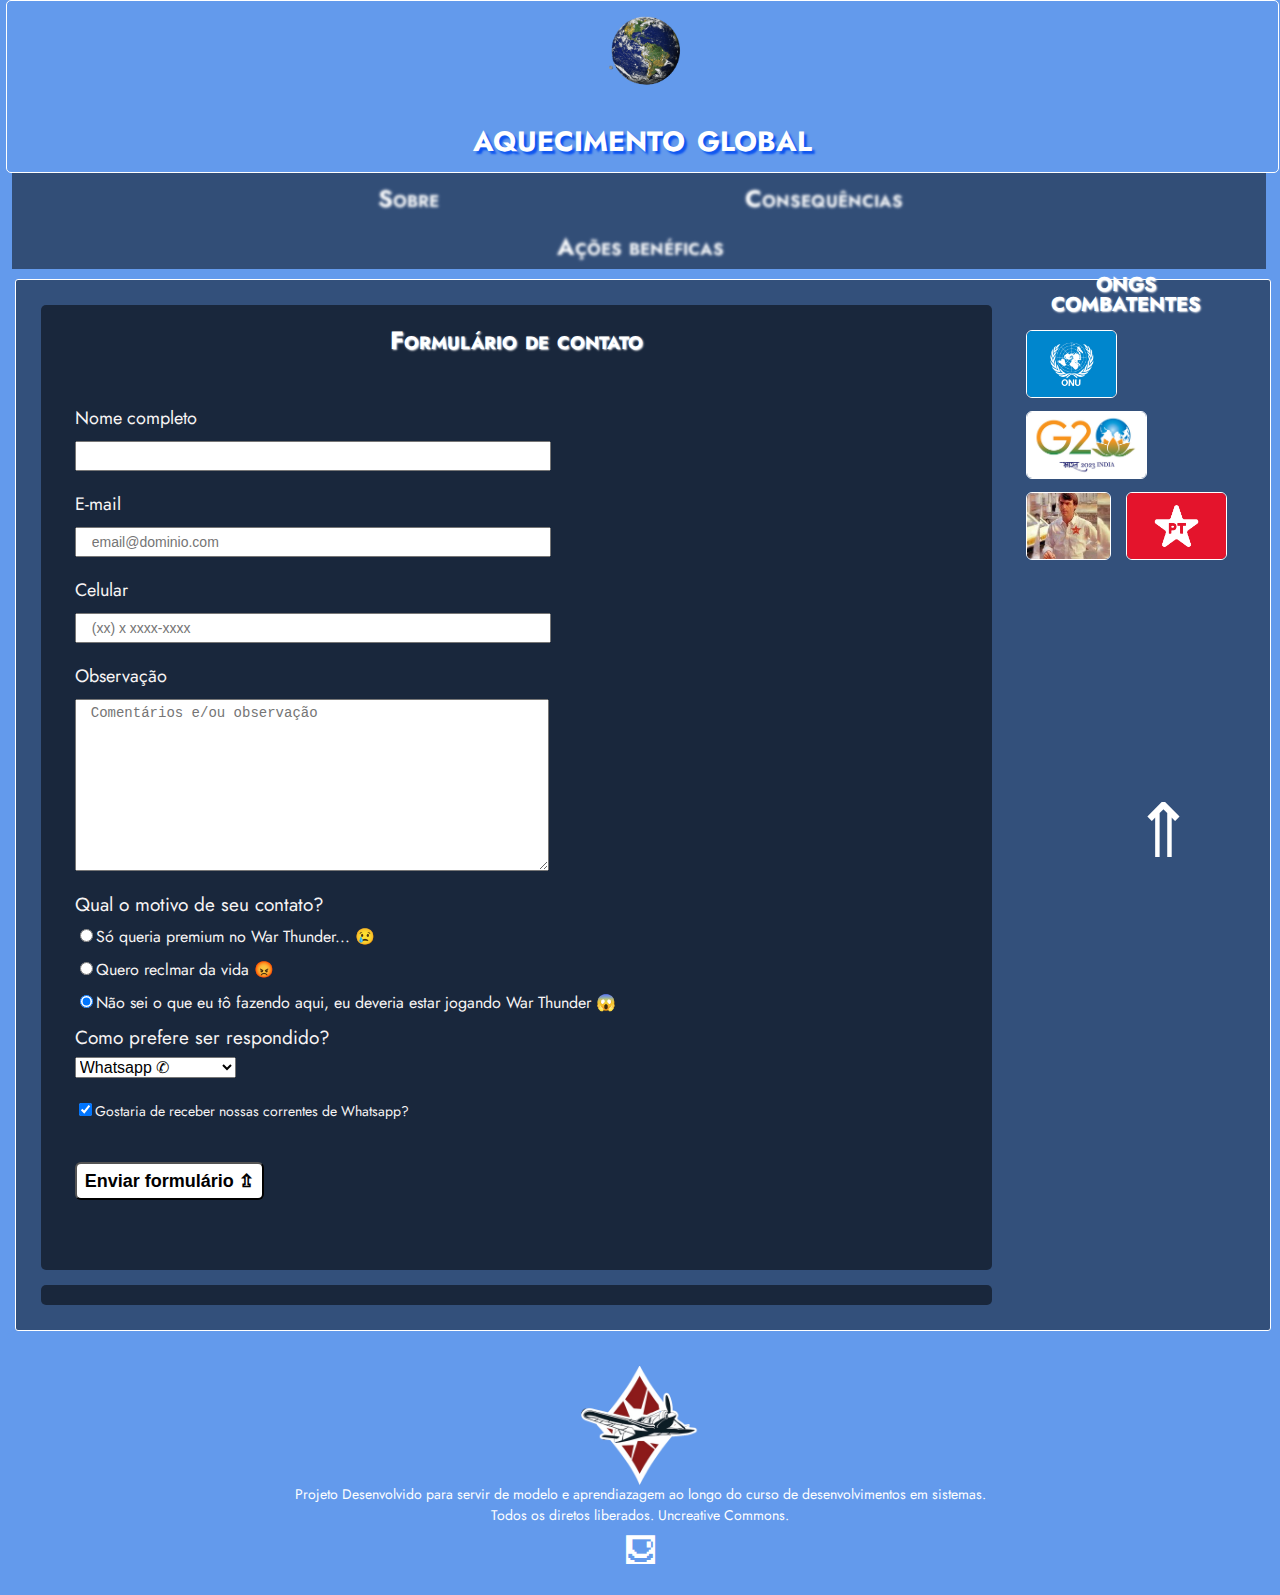
<file: contato.html>
<!DOCTYPE html>

<html lang="pt-br">
    <head>
        <meta charset="utf-8">

        <title>Aquecimento Global</title>
        <link rel="icon" type="image/x-icon" href="imagens/planeta-removebg-preview.png">


        <link rel="stylesheet" href="css/reset.css">
        <link rel="stylesheet" href="css/style.css">
        
    </head>
    <body>
       
        <header id="topo">
            <img class="logo" src="imagens/planeta-removebg-preview.png" alt="Logo oficial do jogo">
            <h1 class="titulo">aquecimento global</h1>
        </header>
    
        
        <nav>
            <ul class="menu">
                <li class="item-menu"><a href="index.html">Sobre</a></li>
                <li class="item-menu"><a href="sobre.html">Consequências</a></li>
                <li class="item-menu"><a href="contato.html">Ações benéficas</a></li>
            </ul>
        </nav>
        
        
        <main>
            
            <section>
                <h2 class="titulo-section">Formulário de contato</h2>
                <form>
                    <label for="nome">Nome completo</label>
                    <input type="text" id="nome" class="entrada_dados" required>
                    <label for="email">E-mail</label>
                    <input type="email" id="email" class="entrada_dados" placeholder="email@dominio.com">
                    <label for="celular">Celular</label>
                    <input type="tel" id="celular" class="entrada_dados" required placeholder="(xx) x xxxx-xxxx">
                    <label for="obs">Observação</label>
                    <textarea cols="70" rows="10" id="obs" class="entrada_dados" placeholder="Comentários e/ou observação"></textarea>

                    <fieldset>
                        <legend>Qual o motivo de seu contato?</legend>
                        <label for="radio-op1">
                            <input type="radio" value="conversa" id="radio-op1" name="contato">Só queria premium no War Thunder... &#128546;
                        </label>
                        <label for="radio-op2">
                            <input type="radio" value="reclamar" id="radio-op2" name="contato">Quero reclmar da vida &#128545;
                        </label>
                        <label for="radio-op3">
                            <input type="radio" value="nsei" id="radio-op3" name="contato" checked>Não sei o que eu tô fazendo aqui, eu deveria estar jogando War Thunder &#128561;
                        </label>
                    </fieldset>

                    <fieldset>
                        <legend>Como prefere ser respondido?</legend>
                        <select>
                            <option>Whatsapp &#9990;</option>
                            <option>E-mail &#9993;</option>
                            <option>Ligação &#9743;</option>
                            <option>Sinal de Fumaça &#9832;</option>
                            <option>Telepatia &#128174;</option>
                            <option>Invocação &#9959;</option>
                        </select>
                    </fieldset>

                    <label class="spam"><input type="checkbox" checked required>Gostaria de receber nossas correntes de Whatsapp?</label>

                    <input class="enviar" type="submit" value="Enviar formulário &#8684;">

                </form>
            </section>
            
            
            <section>
                <h2 class="titulo-section"></h2>

            </section>
            <aside class="sidebar">
                <h3 class="sidebar-titulo">ONGS COMBATENTES</h3>
                <a class="sidebar-links" href=""><img class="sidebar-banners" src="imagens/ONU.jpg"
                        alt="onu"></a>
                <a class="sidebar-links" href=""><img class="sidebar-banners" src="imagens/g20.jpg"
                        alt="g20"></a>
                <a class="sidebar-links" href=""><img class="sidebar-banners" src="imagens/bolso.jpeg" alt="BOLONARO"></a>
                <a class="sidebar-links" href=""><img class="sidebar-banners" src="imagens/partido-dos-trabalhadores.png" alt="lula"></a>


            <a class="btn_inicio" href="#topo" title="Voltar ao Início">&#8657</a>

        </main>
        
        
        <footer>
            <img class="logo-rodape" src="imagens/logowarthunderuau.png" alt="Logo oficial do Jogo">
            <p class="texto-rodape">Projeto Desenvolvido para servir de modelo e aprendiazagem ao longo do curso de
                desenvolvimentos em sistemas.</p>
            <p class="texto-rodape">Todos os diretos liberados. Uncreative Commons.</p>
            <p class="texto-rodape" style="font-size: 33px;">&#9982;</p>
        </footer>
    </body>
</html>
</file>
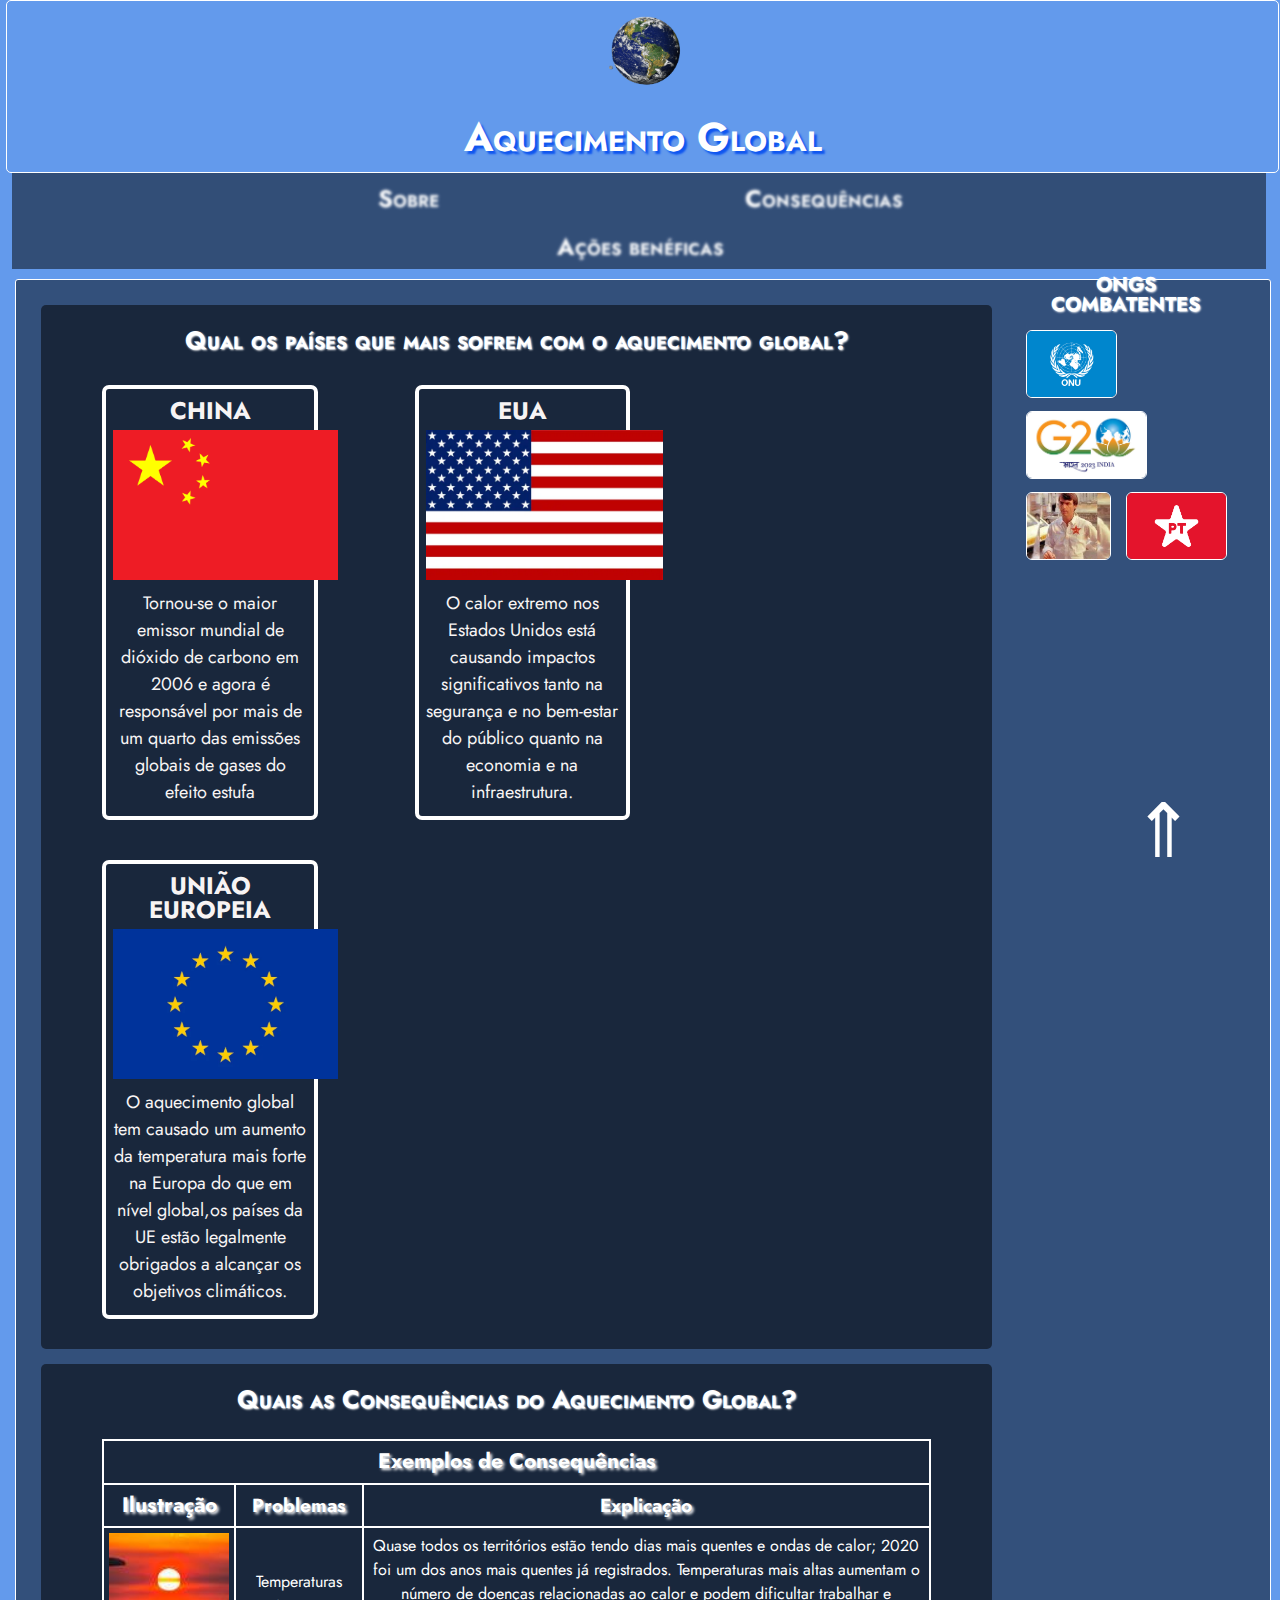
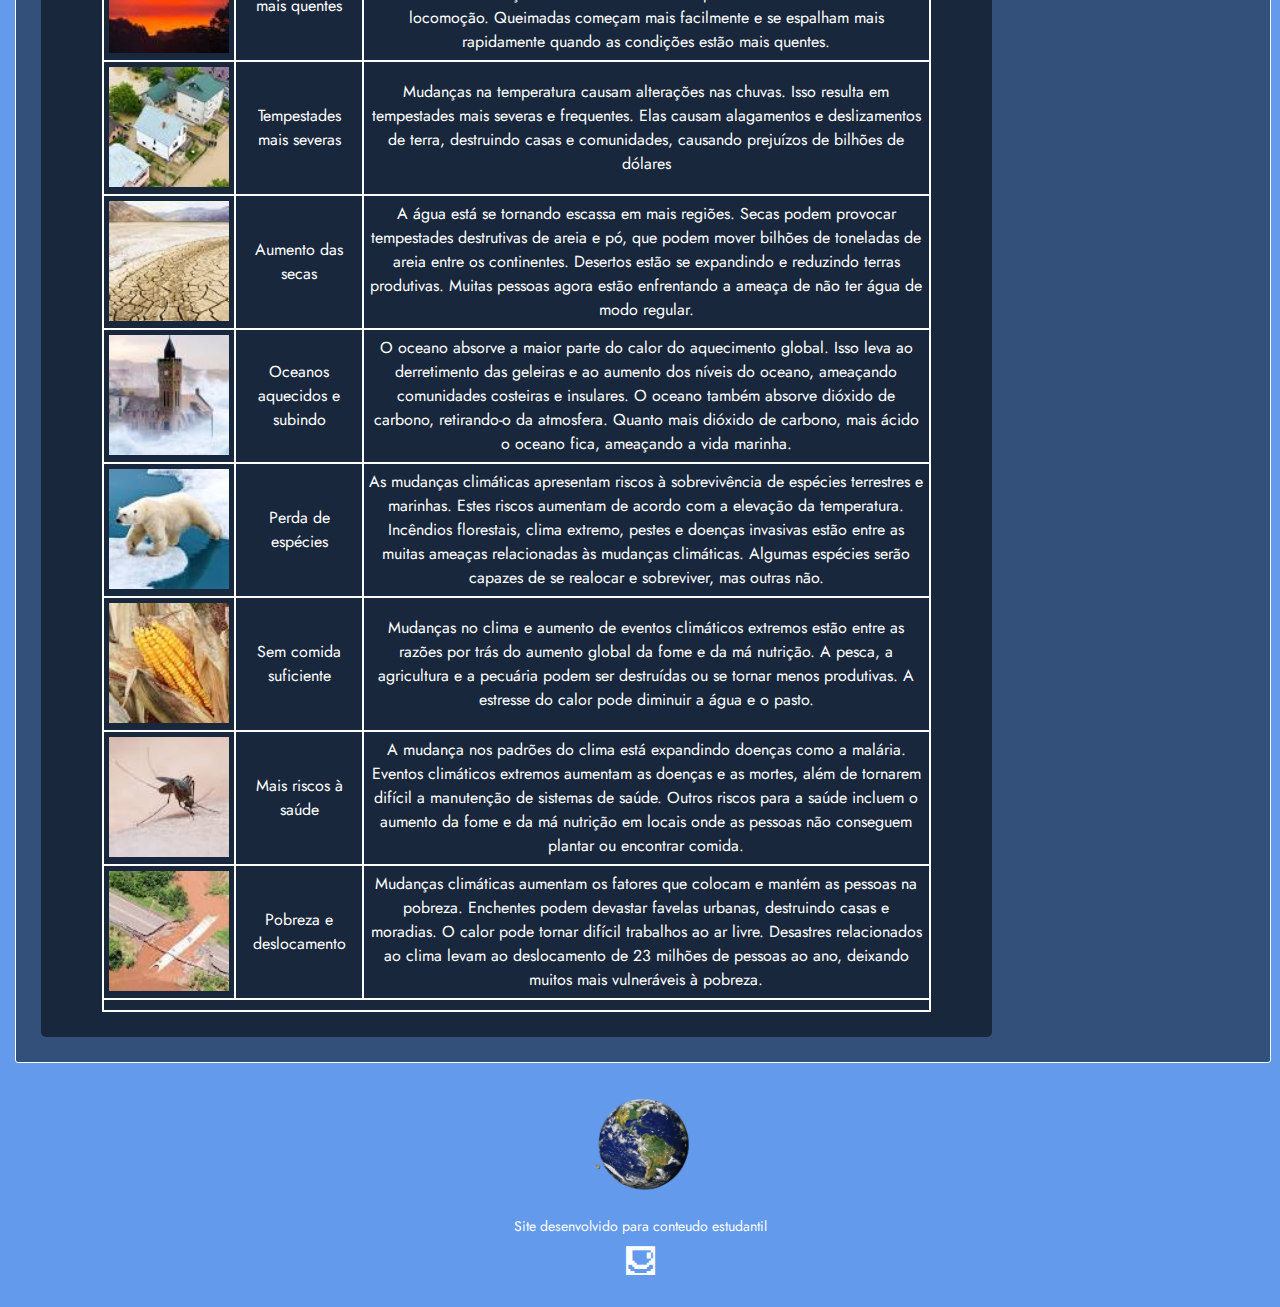
<file: sobre.html>
<!DOCTYPE html>


<html lang="pt-br">
    <head>
        <meta charset="utf-8">

        
        <title>Aquecimento Global</title>
        <link rel="icon" type="image/x-icon" href="imagens/planeta-removebg-preview.png">

        
        <link rel="stylesheet" href="css/reset.css">
        <link rel="stylesheet" href="css/style.css">
        
    </head>
    <body>
       
        <header id="topo">
            <img class="logo" src="imagens/planeta-removebg-preview.png" alt="Logo oficial do jogo">
            <h1 class="titulo">Aquecimento Global</h1>
        </header>
    
        
        <nav>
            <ul class="menu">
                <li class="item-menu"><a href="index.html">Sobre</a></li>
                <li class="item-menu"><a href="sobre.html">Consequências</a></li>
                <li class="item-menu"><a href="contato.html">Ações benéficas</a></li>
            </ul>
        </nav>
        
        
        <main>
            
            <section>
                
                <h2 class="titulo-section">Qual os países que mais sofrem com o aquecimento global?</h2>
                

                <ul class="conteudos">
                    <li class="item-conteudo">
                        <h3 class="titulo-conteudo">China</h3>
                        <img class="imagem-conteudo" src="imagens/china.webp">
                        <p class="desc-conteudo">Tornou-se o maior emissor mundial de dióxido de carbono em 2006 e agora é responsável por mais de um quarto das emissões globais de gases do efeito estufa</p>
                        <p class="desc-conteudo"></p>
                    </li>
                    <li class="item-conteudo">
                        <h3 class="titulo-conteudo">EUA</h3>
                        <img class="imagem-conteudo" src="imagens/estados-unidos.webp">
                        <p class="desc-conteudo"></p>
                        <p class="desc-conteudo">O calor extremo nos Estados Unidos está causando impactos significativos tanto na segurança e no bem-estar do público quanto na economia e na infraestrutura. </p>
                    </li>
                    <li class="item-conteudo">
                        <h3 class="titulo-conteudo">União Europeia</h3>
                        <img class="imagem-conteudo" src="imagens/bandeira-uniao-europeia.webp">
                        <p class="desc-conteudo">O aquecimento global tem causado um aumento da temperatura mais forte na Europa do que em nível global,os países da UE estão legalmente obrigados a alcançar os objetivos climáticos.</p>
                        <p class="desc-conteudo"></p>
                    </li>
                </ul>
            </section>
            
           
            <section>
                <h2 class="titulo-section">Quais as Consequências do Aquecimento Global?</h2>
                <table>
                    <thead>
                        <tr>
                            <th colspan="3">Exemplos de Consequências</th>
                        </tr>
                        <tr>
                            <th>Ilustração</th>
                            <th>Problemas</th>
                            <th>Explicação</th>
                        </tr>
                    </thead>
                    <tbody>
                        <tr>
                            <td><img class="logo-rodape" src="imagens/sol.jpeg"></td>
                            <td>Temperaturas mais quentes</td>
                            <td>Quase todos os territórios estão tendo dias mais quentes e ondas de calor; 2020 foi um dos anos mais quentes já registrados. Temperaturas mais altas aumentam o número de doenças relacionadas ao calor e podem dificultar trabalhar e locomoção. Queimadas começam mais facilmente e se espalham mais rapidamente quando as condições estão mais quentes.</td>
                        </tr>
                        <tr>
                            <td><img class="logo-rodape" src="imagens/casa.jpeg"></td>
                            <td>Tempestades mais severas</td>
                            <td>Mudanças na temperatura causam alterações nas chuvas. Isso resulta em tempestades mais severas e frequentes. Elas causam alagamentos e deslizamentos de terra, destruindo casas e comunidades, causando prejuízos de bilhões de dólares</td>
                        </tr>
                        <tr>
                            <td><img class="logo-rodape" src="imagens/nordeste.jpeg"></td>                        
                            <td>Aumento das secas</td>
                            <td>A água está se tornando escassa em mais regiões. Secas podem provocar tempestades destrutivas de areia e pó, que podem mover bilhões de toneladas de areia entre os continentes. Desertos estão se expandindo e reduzindo terras produtivas. Muitas pessoas agora estão enfrentando a ameaça de não ter água de modo regular.</td>
                        </tr>
                        <tr>
                            <td><img class="logo-rodape" src="imagens/igreja.jpeg"></td>
                            <td>Oceanos aquecidos e subindo</td>
                            <td>O oceano absorve a maior parte do calor do aquecimento global. Isso leva ao derretimento das geleiras e ao aumento dos níveis do oceano, ameaçando comunidades costeiras e insulares. O oceano também absorve dióxido de carbono, retirando-o da atmosfera. Quanto mais dióxido de carbono, mais ácido o oceano fica, ameaçando a vida marinha.</td>
                        </tr>
                        <tr>
                            <td><img class="logo-rodape" src="imagens/animal.jpeg"></td>
                            <td>Perda de espécies</td>
                            <td>As mudanças climáticas apresentam riscos à sobrevivência de espécies terrestres e marinhas. Estes riscos aumentam de acordo com a elevação da temperatura. Incêndios florestais, clima extremo, pestes e doenças invasivas estão entre as muitas ameaças relacionadas às mudanças climáticas. Algumas espécies serão capazes de se realocar e sobreviver, mas outras não.
                            </td>
                        </tr>
                        <tr>
                            <td><img class="logo-rodape" src="imagens/milho.jpeg"></td>
                            <td>Sem comida suficiente</td>
                            <td>Mudanças no clima e aumento de eventos climáticos extremos estão entre as razões por trás do aumento global da fome e da má nutrição. A pesca, a agricultura e a pecuária podem ser destruídas ou se tornar menos produtivas. A estresse do calor pode diminuir a água e o pasto.
                            </td>
                        </tr>
                        <tr>
                            <td><img class="logo-rodape" src="imagens/dengue.jpeg"></td>
                            <td>Mais riscos à saúde</td>
                            <td>A mudança nos padrões do clima está expandindo doenças como a malária. Eventos climáticos extremos aumentam as doenças e as mortes, além de tornarem difícil a manutenção de sistemas de saúde. Outros riscos para a saúde incluem o aumento da fome e da má nutrição em locais onde as pessoas não conseguem plantar ou encontrar comida.
                            </td>
                        </tr>
                        <tr>
                            <td><img class="logo-rodape" src="imagens/barro.jpeg"></td>
                            <td>Pobreza e deslocamento</td>
                            <td>Mudanças climáticas aumentam os fatores que colocam e mantém as pessoas na pobreza. Enchentes podem devastar favelas urbanas, destruindo casas e moradias. O calor pode tornar difícil trabalhos ao ar livre. Desastres relacionados ao clima levam ao deslocamento de 23 milhões de pessoas ao ano, deixando muitos mais vulneráveis à pobreza.</td>
                        </tr>
                    
                          


                            

































































                            
                        </tr>
                    </tbody>
                    <tfoot>
                        <tr>
                            <td colspan="3"></td>
                        </tr>
                    </tfoot>
                </table>
            </section>

        </section>
        <aside class="sidebar">
            <h3 class="sidebar-titulo">ONGS COMBATENTES</h3>
            <a class="sidebar-links" href=""><img class="sidebar-banners" src="imagens/ONU.jpg"
                    alt="onu"></a>
            <a class="sidebar-links" href=""><img class="sidebar-banners" src="imagens/g20.jpg"
                    alt="g20"></a>
            <a class="sidebar-links" href=""><img class="sidebar-banners" src="imagens/bolso.jpeg" alt="BOLONARO"></a>
            <a class="sidebar-links" href=""><img class="sidebar-banners" src="imagens/partido-dos-trabalhadores.png" alt="Lula"></a>
            <a class="btn_inicio" href="#topo" title="Voltar ao Início">&#8657</a>

        </main>
        
        <!-- Rodapé da página: contém o logo e texto -->
        <footer>
            <img class="logo-rodape" src="imagens/planeta-removebg-preview.png" alt="Logo oficial do Jogo">
            <p class="texto-rodape">Site desenvolvido para conteudo estudantil </p>
            <p class="texto-rodape"></p>
            <p class="texto-rodape" style="font-size: 33px;">&#9982;</p>
        </footer>
    </body>
</html>
</file>
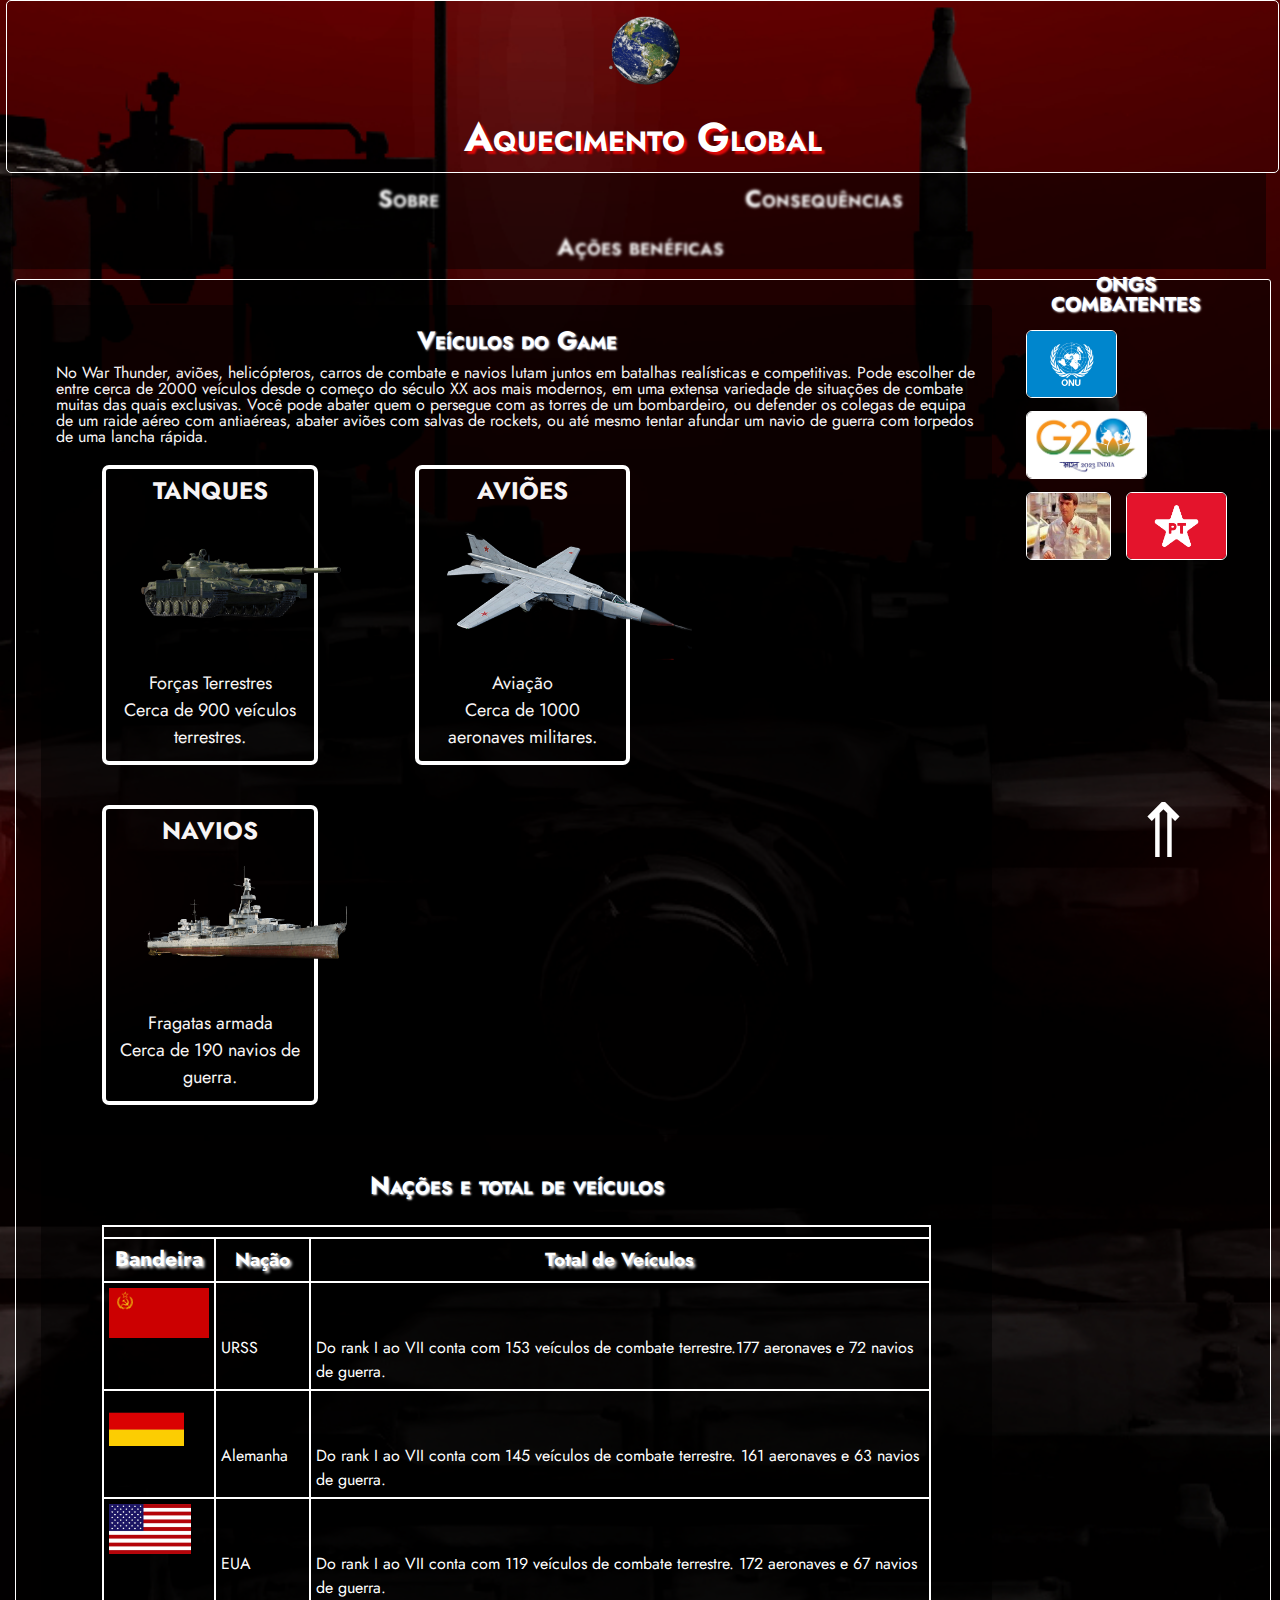
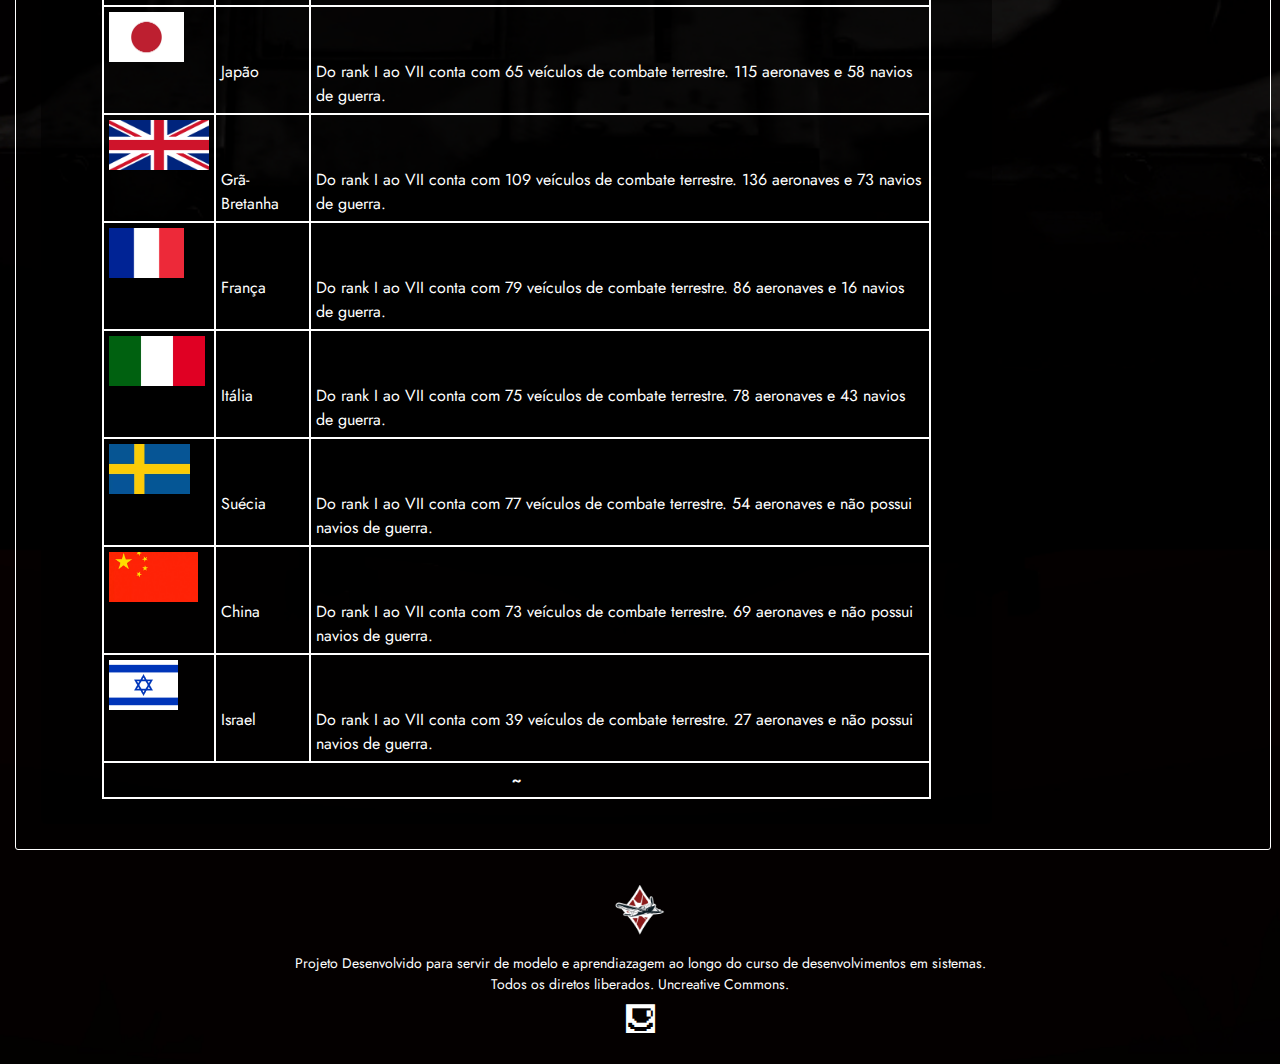
<file: warthunderlol-main/Projeto_Front-End-main/sobre.html>
<!DOCTYPE html>


<html lang="pt-br">
    <head>
        <meta charset="utf-8">

        
        <title>Aquecimento Global</title>
        <link rel="icon" type="image/x-icon" href="imagens/planeta-removebg-preview.png">

        
        <link rel="stylesheet" href="css/reset.css">
        <link rel="stylesheet" href="css/style.css">
        
    </head>
    <body>
       
        <header id="topo">
            <img class="logo" src="imagens/planeta-removebg-preview.png" alt="Logo oficial do jogo">
            <h1 class="titulo">Aquecimento Global</h1>
        </header>
    
        
        <nav>
            <ul class="menu">
                <li class="item-menu"><a href="index.html">Sobre</a></li>
                <li class="item-menu"><a href="sobre.html">Consequências</a></li>
                <li class="item-menu"><a href="contato.html">Ações benéficas</a></li>
            </ul>
        </nav>
        
        
        <main>
            
            <section>
                
                <h2 class="titulo-section">Veículos do Game</h2>
                <p>No War Thunder, aviões, helicópteros, carros de combate e navios lutam juntos em batalhas realísticas e competitivas. Pode escolher de entre cerca de 2000 veículos desde o começo do século XX aos mais modernos, em uma extensa variedade de situações de combate muitas das quais exclusivas. Você pode abater quem o persegue com as torres de um bombardeiro, ou defender os colegas de equipa de um raide aéreo com antiaéreas, abater aviões com salvas de rockets, ou até mesmo tentar afundar um navio de guerra com torpedos de uma lancha rápida.</p>
                

                <ul class="conteudos">
                    <li class="item-conteudo">
                        <h3 class="titulo-conteudo">Tanques</h3>
                        <img class="imagem-conteudo" src="imagens/tankurss.png">
                        <p class="desc-conteudo">Forças Terrestres</p>
                        <p class="desc-conteudo">Cerca de 900 veículos terrestres.</p>
                    </li>
                    <li class="item-conteudo">
                        <h3 class="titulo-conteudo">Aviões</h3>
                        <img class="imagem-conteudo" src="imagens/mig.png">
                        <p class="desc-conteudo">Aviação</p>
                        <p class="desc-conteudo">Cerca de 1000 aeronaves militares.</p>
                    </li>
                    <li class="item-conteudo">
                        <h3 class="titulo-conteudo">Navios</h3>
                        <img class="imagem-conteudo" src="imagens/navios.png">
                        <p class="desc-conteudo">Fragatas armada</p>
                        <p class="desc-conteudo">Cerca de 190 navios de guerra.</p>
                    </li>
                </ul>
            </section>
            
           
            <section>
                <h2 class="titulo-section">Nações e total de veículos</h2>
                <table>
                    <thead>
                        <tr>
                            <th colspan="3"></th>
                        </tr>
                        <tr>
                            <th>Bandeira</th>
                            <th>Nação</th>
                            <th>Total de Veículos</th>
                        </tr>
                    </thead>
                    <tbody>
                        <tr>
                            <td><img class="logo-rodape" src="imagens/Bandeiraurss.jpg"></td>
                            <td>URSS</td>
                            <td>Do rank I ao VII conta com 153 veículos de combate terrestre.177 aeronaves e 72 navios de guerra.</td>
                        </tr>
                        <tr>
                            <td><img class="logo-rodape" src="imagens/bandeira-da-alemanha_406939-4499.avif"></td>
                            <td>Alemanha</td>
                            <td>Do rank I ao VII conta com 145 veículos de combate terrestre. 161 aeronaves e 63 navios de guerra.</td>
                        </tr>
                        <tr>
                            <td><img class="logo-rodape" src="imagens/bandeira-estados-unidos.webp"></td>                        
                            <td>EUA</td>
                            <td>Do rank I ao VII conta com 119 veículos de combate terrestre. 172 aeronaves e 67 navios de guerra.</td>
                        </tr>
                        <tr>
                            <td><img class="logo-rodape" src="imagens/bandeira-do-japao.webp"></td>
                            <td>Japão</td>
                            <td>Do rank I ao VII conta com 65 veículos de combate terrestre. 115 aeronaves e 58 navios de guerra.</td>
                        </tr>
                        <tr>
                            <td><img class="logo-rodape" src="imagens/bandeira-do-reino-unido.png"></td>
                            <td>Grã-Bretanha</td>
                            <td>Do rank I ao VII conta com 109 veículos de combate terrestre. 136 aeronaves e 73 navios de guerra.</td>
                        </tr>
                        <tr>
                            <td><img class="logo-rodape" src="imagens/bandeira-frança.png"></td>
                            <td>França</td>
                            <td>Do rank I ao VII conta com 79 veículos de combate terrestre. 86 aeronaves e 16 navios de guerra.</td>
                        </tr>
                        <tr>
                            <td><img class="logo-rodape" src="imagens/bandeira-da-italia-og.webp"></td>
                            <td>Itália</td>
                            <td>Do rank I ao VII conta com 75 veículos de combate terrestre. 78 aeronaves e 43 navios de guerra.</td>
                        </tr>
                        <tr>
                            <td><img class="logo-rodape" src="imagens/significado-da-bandeira-da-suecia.webp"></td>
                            <td>Suécia</td>
                            <td>Do rank I ao VII conta com 77 veículos de combate terrestre. 54 aeronaves e não possui navios de guerra.</td>
                        </tr>
                        <tr>
                            <td><img class="logo-rodape" src="imagens/bandeira-china-1-1200x675.webp"></td>
                            <td>China</td>
                            <td>Do rank I ao VII conta com 73 veículos de combate terrestre. 69 aeronaves e não possui navios de guerra.</td>
                        </tr>
                        <tr>
                            <td><img class="logo-rodape" src="imagens/Flag_of_Israel.svg.png"></td>
                            <td>Israel</td>
                            <td>Do rank I ao VII conta com 39 veículos de combate terrestre. 27 aeronaves e não possui navios de guerra.</td>


                            

































































                            
                        </tr>
                    </tbody>
                    <tfoot>
                        <tr>
                            <td colspan="3">~</td>
                        </tr>
                    </tfoot>
                </table>
            </section>

        </section>
        <aside class="sidebar">
            <h3 class="sidebar-titulo">ONGS COMBATENTES</h3>
            <a class="sidebar-links" href=""><img class="sidebar-banners" src="imagens/ONU.jpg"
                    alt="onu"></a>
            <a class="sidebar-links" href=""><img class="sidebar-banners" src="imagens/g20.jpg"
                    alt="g20"></a>
            <a class="sidebar-links" href=""><img class="sidebar-banners" src="imagens/bolso.jpeg" alt="BOLONARO"></a>
            <a class="sidebar-links" href=""><img class="sidebar-banners" src="imagens/partido-dos-trabalhadores.png" alt="Lula"></a>
            <a class="btn_inicio" href="#topo" title="Voltar ao Início">&#8657</a>

        </main>
        
        <!-- Rodapé da página: contém o logo e texto -->
        <footer>
            <img class="logo-rodape" src="imagens/logowarthunderuau.png" alt="Logo oficial do Jogo">
            <p class="texto-rodape">Projeto Desenvolvido para servir de modelo e aprendiazagem ao longo do curso de
                desenvolvimentos em sistemas.</p>
            <p class="texto-rodape">Todos os diretos liberados. Uncreative Commons.</p>
            <p class="texto-rodape" style="font-size: 33px;">&#9982;</p>
        </footer>
    </body>
</html>
</file>
<file: css/style.css>
@import url('https://fonts.googleapis.com/css2?family=Jost:ital,wght@0,100;0,200;0,300;0,400;0,500;0,600;0,700;0,800;0,900;1,100;1,200;1,300;1,400;1,500;1,600;1,700;1,800;1,900&display=swap');

body {
   background-color: #639aec;
    background-repeat: no-repeat;
    background-position: center;
    background-size: cover;
    color: rgb(247, 244, 244);
    font-family: 'Jost', sans-serif;
}


header {
    text-align: center;
    border: solid 1px rgb(255, 255, 255);
    border-radius: 5px;
    width: 98.5%;
    margin: 0 0.5%;
    padding: 15px 5px;
    background-image: url(../imagens/);
    background-repeat: no-repeat;
    background-position: center;
    background-size: cover;
}

.logo {
    height: 90px;
    margin-bottom: 8px;
}

.titulo{
    color: rgb(255, 255, 255);
    font-weight: bold;
    font-size: 40px;
    font-variant: small-caps;
    text-shadow: 3px 3px 2px rgb(14, 85, 240);
}


nav {
    width: 98%;
    position: sticky;
    top: 0;
    text-align: center;
    margin-left: 0.9%;
    margin-right: 0.9%;
    background-color: #0000007e;
    z-index: 2;
}

.item-menu{
    display: inline-block;
    font-variant: small-caps;
    font-weight: bold;
    font-size: 24px;
    text-shadow: 2px 2px 3px rgb(255, 255, 255);
    line-height: 2;
    margin-left: 12%;
    margin-right: 12%;
}

.item-menu a{
    text-decoration: none;
    color: #f9f9fb00;
    transition: 0.5s;
}

.item-menu a:hover{
    font-size: 28px;
    transition: 0.6s;
    color: #65636300;
    text-shadow: 3px 3px 2px #ffffff;
}


main{
    width: 94%;
    margin: 10px 1.2%;
    border: solid 1px rgb(255, 255, 255);
    border-radius: 3px;
    background-color: rgba(0, 0, 0, 0.479);
    padding: 10px 25px;
}

section{
    border-radius: 5px;
    background-color: rgba(0, 0, 0, 0.51);
    padding: 10px 15px;
    margin: 15px 21% 15px 0;
}


.curso-info {
    height: 300px;
}

.curso-img {
    float: left;
    margin-left: 3.5%;
    margin-top: -15px;
    border-radius: 20px;
    height: 250px;
}

.curso-paragrafo {
    margin-top: 5px;
    margin-left: 37%;
    margin-right: 4%;
    font-size: 18px;
    line-height: 2;
}

.titulo-section {
    text-align: center;
    line-height: 2;
    font-size: 25px;
    font-variant: small-caps;
    font-weight: bold;
    text-shadow: 1px 1px 2px rgb(255, 255, 255);
    color: #ffffff;
}


.video, .mapa {
    width: 90%;
    height: 500px;
    margin: 10px 3%;
}

#section-maps {
    text-align: center;
}

.mapa-info {
    font-size: 18px;
    line-height: 2;
}


.sidebar {
    min-height: 450px;
    position: absolute;
    top: 260px;
    left: 79%;
    border-radius: 5px;
    margin-right: 3%;
    padding: 15px 10px;
    background-color: rgba(255, 255, 255, 0);
}

.sidebar-titulo {
    text-align: center;
    font-size: 20px;
    color: #ffffff;
    font-weight: bold;
    text-shadow: 1px 1px 2px rgb(255, 255, 255);
    font-variant: small-caps;
    margin-bottom: 10px;
}

.sidebar-links{
    display: inline-block;
    margin: 5px;
}

.sidebar-banners {
    height: 66px;
    border: solid 1px rgb(255, 255, 255);
    border-radius: 6px;
}

.sidebar-info {
    text-align: center;
    line-height: 1.5;
    font-variant: small-caps;
    margin: 15px 5px 0 5px;
}

.sidebar-img {
    width: 90%;
    margin: 2px 6%;
}

.item-conteudo {
    border: solid 4px #ffffff;
    border-radius: 7px;
    width: 21%;
    margin: 20px 5%;
    display: inline-block;
    text-align: center;
    padding: 10px 7px;
}

.titulo-conteudo {
    font-size: 24px;
    text-transform: uppercase;
    font-weight: bold;
}

.imagem-conteudo {
    height: 150px;
    margin-top: 7px;
    margin-bottom: 7px;
}

.desc-conteudo {
    font-size: 18px;
    line-height: 1.5;
}


td {
    border: solid 2px #ffffff;
    color: rgb(255, 255, 255);
    padding: 5px;
    line-height: 1.5;
    text-align: center;
    vertical-align: middle;
}

th {
    border: solid 2px #ffffff;
    text-shadow: 2px 2px 3px #ffffff;
    color: rgb(255, 255, 255);
    padding: 5px;
    line-height: 1.5;
    font-size: 19px;
}

th:first-child{
    font-size: 21px;
}

table {
    margin: 15px 5%;
}

thead, tfoot {
    text-align: center;
    font-weight: bold;
}

td:first-child{
    font-weight: bold;
}


form {
    margin: 40px 2%;
    line-height: 1.5;
    font-size: 15px;
}

form label {
    font-size: 18px;
    display: block;
    margin: 0 0 9px;
}

form legend {
    font-size: 19px;
    margin: 10px 0 5px;
    display: block;
}

form fieldset label, form fieldset select {
    font-size: 16px;
}

.entrada_dados {
    display: block;
    margin: 0 0 20px;
    padding: 5px 15px;
    width: 50%;
    font-size: 14px;
}

.spam{
    font-size: 14px;
    display: block;
    margin: 20px 0;
}

.enviar {
    font-size: 18px;
    font-weight: bold;
    padding: 6px 8px;
    margin: 20px 0;
    transition: 1s;
    border-radius: 6px;
    background: linear-gradient(to right, rgb(255, 255, 255), rgb(255, 255, 255), rgb(255, 255, 255), rgb(255, 255, 255));
}

.enviar:hover {
    font-size: 20px;
    transition: 1s;
}


.btn_inicio {
    position: fixed;
    bottom: 25px;
    right: 5%;
    border: solid 1px #ffffff00;
    border-radius: 50px;
    background-color: #ffffff00;
    color: #ffffff;
    font-size: 75px;
    padding: 5px 20px;
    transition: 0.6s;
    text-decoration: none;
}

.btn_inicio:hover{
    background-color: #ffffff;
    color: #ffffff;
    transition: 0.6s;
}


footer {
    background-color: rgba(255, 255, 255, 0);
    border-top: solid 5px #ffffff00;
    padding: 20px 10px;
    text-align: center;
}

.logo-rodape {
    height: 120px;
    margin-bottom: -5px;
}

.texto-rodape {
    font-size: 14px;
    line-height: 1.5;
    color: #ffffff;


}
.bandeiraurss.jpg {
     height: 12px;


}
.texto{
    margin-top: 1px;
    margin-left: 37%;
    margin-right: 4%;
    font-size: 17px;
    line-height: 2;

}
.titulo-s{text-align: center;
    line-height: 1;
    font-size: 35px;
    font-variant: small-caps;
    font-weight: bold;
    text-shadow: 1px 1px 2px rgb(255, 255, 255);
    color: #ffffff;}

    .curso-i {
        float: left;
        margin-left: 3.5%;
        margin-top: 40px;
        border-radius: 20px;
        height: 250px;
    }
</file>
<file: warthunderlol-main/Projeto_Front-End-main/css/style.css>
@import url('https://fonts.googleapis.com/css2?family=Jost:ital,wght@0,100;0,200;0,300;0,400;0,500;0,600;0,700;0,800;0,900;1,100;1,200;1,300;1,400;1,500;1,600;1,700;1,800;1,900&display=swap');

body {
    background-image: url(../imagens/T90\ background.jpg);
    background-repeat: no-repeat;
    background-position: center;
    background-size: cover;
    color: rgb(247, 244, 244);
    font-family: 'Jost', sans-serif;
}


header {
    text-align: center;
    border: solid 1px rgb(255, 255, 255);
    border-radius: 5px;
    width: 98.5%;
    margin: 0 0.5%;
    padding: 15px 5px;
    background-image: url(../imagens/);
    background-repeat: no-repeat;
    background-position: center;
    background-size: cover;
}

.logo {
    height: 90px;
    margin-bottom: 8px;
}

.titulo{
    color: rgb(255, 255, 255);
    font-weight: bold;
    font-size: 40px;
    font-variant: small-caps;
    text-shadow: 3px 3px 2px rgb(223, 8, 8);
}


nav {
    width: 98%;
    position: sticky;
    top: 0;
    text-align: center;
    margin-left: 0.9%;
    margin-right: 0.9%;
    background-color: #0000007e;
    z-index: 2;
}

.item-menu{
    display: inline-block;
    font-variant: small-caps;
    font-weight: bold;
    font-size: 24px;
    text-shadow: 2px 2px 3px rgb(255, 255, 255);
    line-height: 2;
    margin-left: 12%;
    margin-right: 12%;
}

.item-menu a{
    text-decoration: none;
    color: #f9f9fb00;
    transition: 0.5s;
}

.item-menu a:hover{
    font-size: 28px;
    transition: 0.6s;
    color: #65636300;
    text-shadow: 3px 3px 2px #ffffff;
}


main{
    width: 94%;
    margin: 10px 1.2%;
    border: solid 1px rgb(255, 255, 255);
    border-radius: 3px;
    background-color: rgba(0, 0, 0, 0.479);
    padding: 10px 25px;
}

section{
    border-radius: 5px;
    background-color: rgba(0, 0, 0, 0.51);
    padding: 10px 15px;
    margin: 15px 21% 15px 0;
}


.curso-info {
    height: 300px;
}

.curso-img {
    float: left;
    margin-left: 3.5%;
    margin-top: 13px;
    border-radius: 20px;
    height: 190px;
}

.curso-paragrafo {
    margin-top: 55px;
    margin-left: 37%;
    margin-right: 4%;
    font-size: 18px;
    line-height: 2;
}

.titulo-section {
    text-align: center;
    line-height: 2;
    font-size: 25px;
    font-variant: small-caps;
    font-weight: bold;
    text-shadow: 1px 1px 2px rgb(255, 255, 255);
    color: #ffffff;
}


.video, .mapa {
    width: 90%;
    height: 500px;
    margin: 10px 3%;
}

#section-maps {
    text-align: center;
}

.mapa-info {
    font-size: 18px;
    line-height: 2;
}


.sidebar {
    min-height: 450px;
    position: absolute;
    top: 260px;
    left: 79%;
    border-radius: 5px;
    margin-right: 3%;
    padding: 15px 10px;
    background-color: rgba(255, 255, 255, 0);
}

.sidebar-titulo {
    text-align: center;
    font-size: 20px;
    color: #ffffff;
    font-weight: bold;
    text-shadow: 1px 1px 2px rgb(255, 255, 255);
    font-variant: small-caps;
    margin-bottom: 10px;
}

.sidebar-links{
    display: inline-block;
    margin: 5px;
}

.sidebar-banners {
    height: 66px;
    border: solid 1px rgb(255, 255, 255);
    border-radius: 6px;
}

.sidebar-info {
    text-align: center;
    line-height: 1.5;
    font-variant: small-caps;
    margin: 15px 5px 0 5px;
}

.sidebar-img {
    width: 90%;
    margin: 2px 6%;
}

.item-conteudo {
    border: solid 4px #ffffff;
    border-radius: 7px;
    width: 21%;
    margin: 20px 5%;
    display: inline-block;
    text-align: center;
    padding: 10px 7px;
}

.titulo-conteudo {
    font-size: 24px;
    text-transform: uppercase;
    font-weight: bold;
}

.imagem-conteudo {
    height: 150px;
    margin-top: 7px;
    margin-bottom: 7px;
}

.desc-conteudo {
    font-size: 18px;
    line-height: 1.5;
}


td {
    border: solid 2px #ffffff;
    color: rgb(255, 255, 255);
    padding: 5px;
    line-height: 1.5;
}

th {
    border: solid 2px #ffffff;
    text-shadow: 2px 2px 3px #ffffff;
    color: rgb(255, 255, 255);
    padding: 5px;
    line-height: 1.5;
    font-size: 19px;
}

th:first-child{
    font-size: 21px;
}

table {
    margin: 15px 5%;
}

thead, tfoot {
    text-align: center;
    font-weight: bold;
}

td:first-child{
    font-weight: bold;
}


form {
    margin: 40px 2%;
    line-height: 1.5;
    font-size: 15px;
}

form label {
    font-size: 18px;
    display: block;
    margin: 0 0 9px;
}

form legend {
    font-size: 19px;
    margin: 10px 0 5px;
    display: block;
}

form fieldset label, form fieldset select {
    font-size: 16px;
}

.entrada_dados {
    display: block;
    margin: 0 0 20px;
    padding: 5px 15px;
    width: 50%;
    font-size: 14px;
}

.spam{
    font-size: 14px;
    display: block;
    margin: 20px 0;
}

.enviar {
    font-size: 18px;
    font-weight: bold;
    padding: 6px 8px;
    margin: 20px 0;
    transition: 1s;
    border-radius: 6px;
    background: linear-gradient(to right, rgb(255, 255, 255), rgb(255, 255, 255), rgb(255, 255, 255), rgb(255, 255, 255));
}

.enviar:hover {
    font-size: 20px;
    transition: 1s;
}


.btn_inicio {
    position: fixed;
    bottom: 25px;
    right: 5%;
    border: solid 1px #ffffff00;
    border-radius: 50px;
    background-color: #ffffff00;
    color: #ffffff;
    font-size: 75px;
    padding: 5px 20px;
    transition: 0.6s;
    text-decoration: none;
}

.btn_inicio:hover{
    background-color: #ffffff;
    color: #ffffff;
    transition: 0.6s;
}


footer {
    background-color: rgba(255, 255, 255, 0);
    border-top: solid 5px #ffffff00;
    padding: 20px 10px;
    text-align: center;
}

.logo-rodape {
    height: 50px;
    margin-bottom: 15px;
}

.texto-rodape {
    font-size: 14px;
    line-height: 1.5;
    color: #ffffff;


}
.bandeiraurss.jpg {
     height: 12px;


}
</file>
